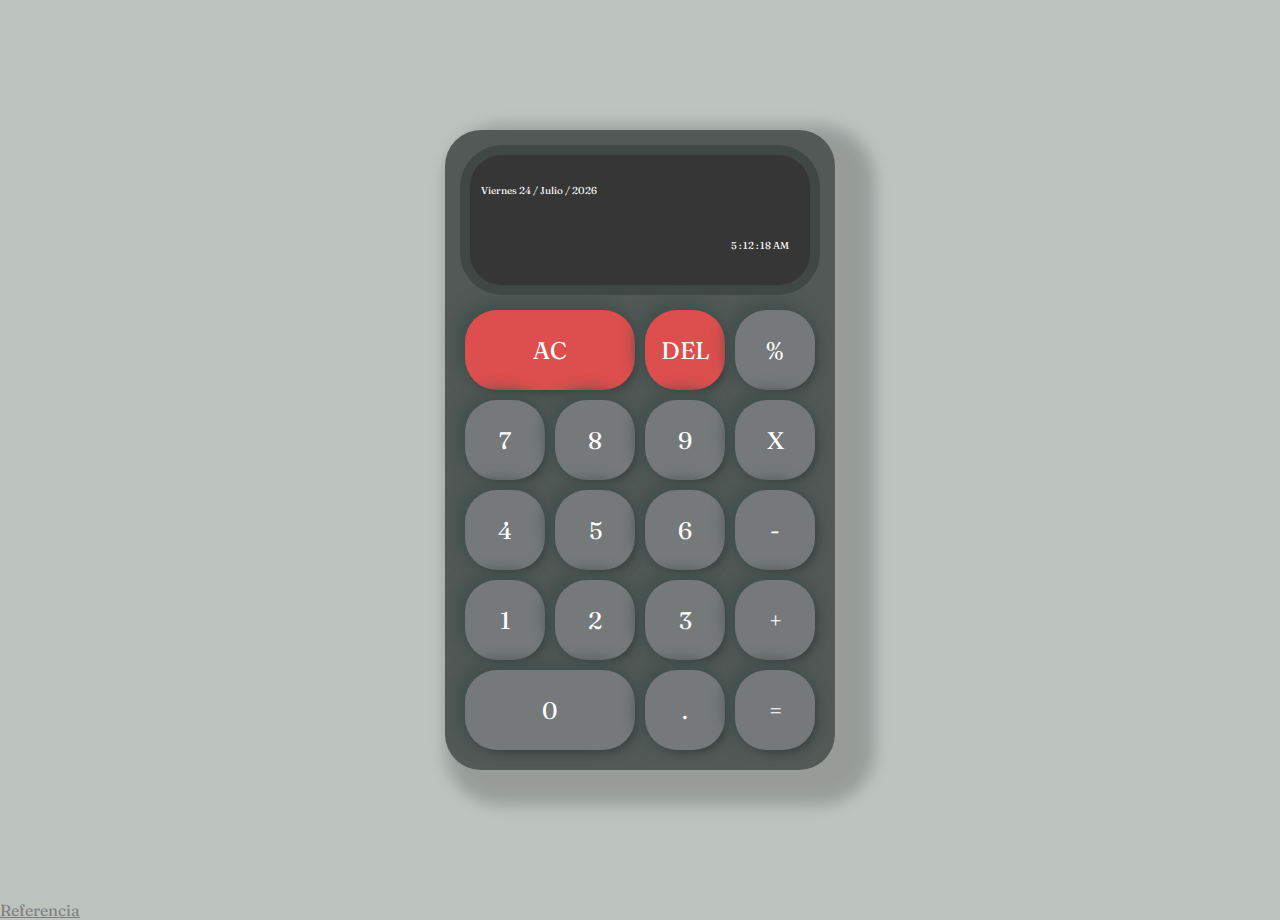
<file: index.html>
<!DOCTYPE html>
<html lang="en">
<head>
    <meta charset="UTF-8">
    <meta name="viewport" content="width=device-width, initial-scale=1.0">
    <title>Calculadora</title>
    <link href="https://fonts.googleapis.com/css2?family=Fraunces&display=swap" rel="stylesheet">
    <link href="index.css" rel="stylesheet" />
    <script src="Display.js" type="text/javascript"></script>
    <script src="Calculadora.js" type="text/javascript"></script>
    <script src="index.js" type="text/javascript" defer></script>
    <script src="fechayhora.js" type="text/javascript"></script>
</head>
<body>
    
    
    <div class="container">
        <div class="calculadora">
            <div class="display">
                <div id="valor-anterior"></div>
                <div id="valor-actual"></div>
                <div class="fecha">
                <p id="diaSemana" class="diaSemana"></p>
                <p id="dia" class="dia"></p>
                <p>/</p>
                <p id="mes" class="mes"></p>
                <p>/</p>
                <p id="year" class="year"></p>
                </div>
            <div class="reloj">
                <p id="horas" class="horas"></p>
                <p>:</p>
                <p id="minutos" class="minutos"></p>
                <p>:</p>               
                <p id="segundos" class="segundos"></p>
                <p id="ampm" class="ampm"></p>                    
               
            </div>
            </div>

            <button style="background-color: rgb(221, 78, 78);" class="col-2" onclick="display.borrarTodo()" ba>AC</button>
            <button style="background-color: rgb(221, 78, 78);"onclick="display.borrar()">DEL</button>
            <button class="operador" value="dividir">%</button>
            <button class="numero">7</button>
            <button class="numero">8</button>
            <button class="numero">9</button>
            <button class="operador" value="multiplicar">X</button>
            <button class="numero">4</button>
            <button class="numero">5</button>
            <button class="numero">6</button>
            <button class="operador" value="restar">-</button>
            <button class="numero">1</button>
            <button class="numero">2</button>
            <button class="numero">3</button>
            <button class="operador" value="sumar">+</button>
            <button class="col-2 numero">0</button>
            <button class="numero">.</button>
            <button class="operador" value="igual">=</button>
        </div>
    </div>
    <a style="color: gray;" href="https://www.salamarkesa.com/crear-calculadora-con-html-css-javascript/">Referencia</a>
    <script src="fechayhora.js"></script>
</body>
</html>
</file>
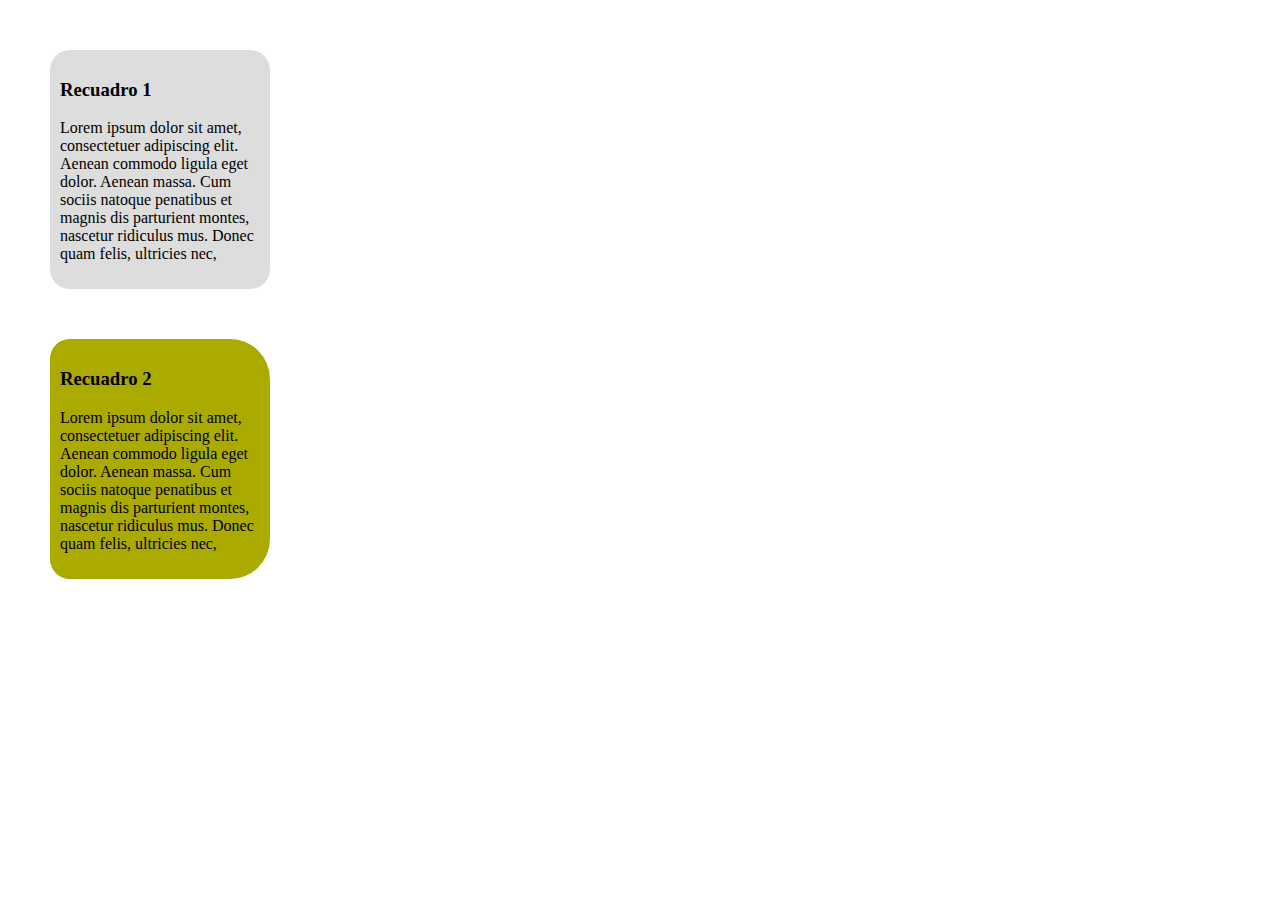
<file: bordes.html>
<!DOCTYPE html> 

<html> 

<head> 

<title>Prueba</title> 

<style type="text/css"> 

#recuadro1{

  border-radius: 20px;  

  background-color:#ddd;

  width:200px;

  padding:10px;

}

#recuadro2{

  border-radius: 20px 40px 40px 20px;  

  background-color:#aa0;

  width:200px;

  padding:10px;

  margin-top:50px;

}

body {

  background:white;

  margin:50px;

}

</style> 

</head> 

<body> 

<div id="recuadro1"> 

<h3>Recuadro 1</h3>

<p>Lorem ipsum dolor sit amet, consectetuer adipiscing elit. Aenean commodo ligula eget dolor. Aenean massa. Cum sociis natoque penatibus et magnis dis parturient montes, nascetur ridiculus mus. Donec quam felis, ultricies nec, </p>

</div> 

<div id="recuadro2"> 

<h3>Recuadro 2</h3>

<p>Lorem ipsum dolor sit amet, consectetuer adipiscing elit. Aenean commodo ligula eget dolor. Aenean massa. Cum sociis natoque penatibus et magnis dis parturient montes, nascetur ridiculus mus. Donec quam felis, ultricies nec, </p>

</div> 

</body> 

</html>
</file>
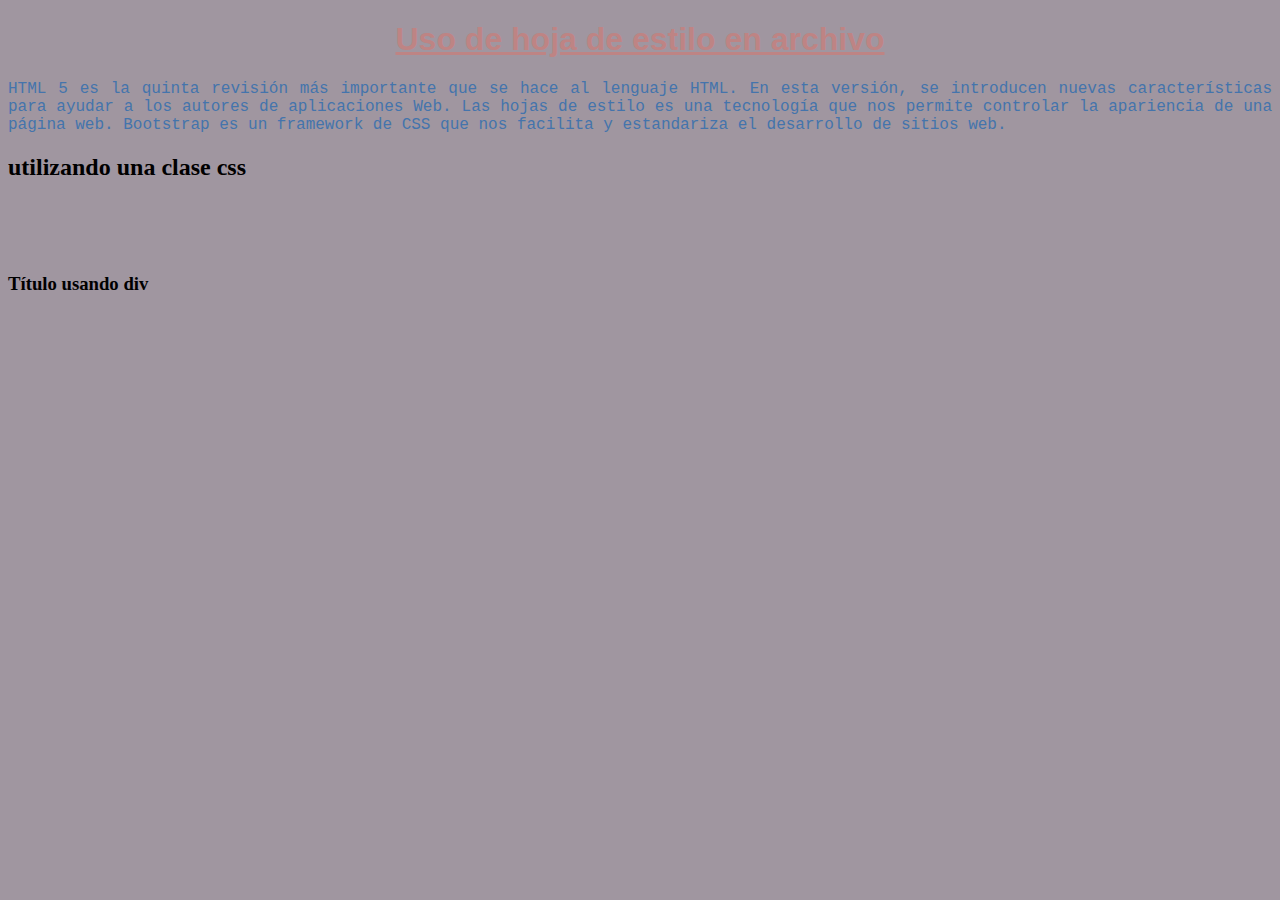
<file: hoja_estilo.html>
<!DOCTYPE html>
<html lang="en">
<head>
    <meta charset="UTF-8">
    <meta http-equiv="X-UA-Compatible" content="IE=edge">
    <meta name="viewport" content="width=device-width, initial-scale=1.0">
    <title>Document</title>
    <link rel = "StyleSheet" href="estilo.css">
</head>
<body>
    <h1>Uso de hoja de estilo en archivo</h1>
    <p>HTML 5 es la quinta revisión más importante que se hace al lenguaje HTML. En esta versión, se introducen nuevas características para ayudar a los autores de aplicaciones Web.

        Las hojas de estilo es una tecnología que nos permite controlar la apariencia de una página web.
        
        Bootstrap es un framework de CSS que nos facilita y estandariza el desarrollo de sitios web.</p>
        <h2  class="resaltado" > utilizando una clase css           
        </h2>
        <br>
        <br>
        <br>
        <div id="Cabecera"></div>
        <h3>Título usando div</h3>
</body>
</html>
</file>
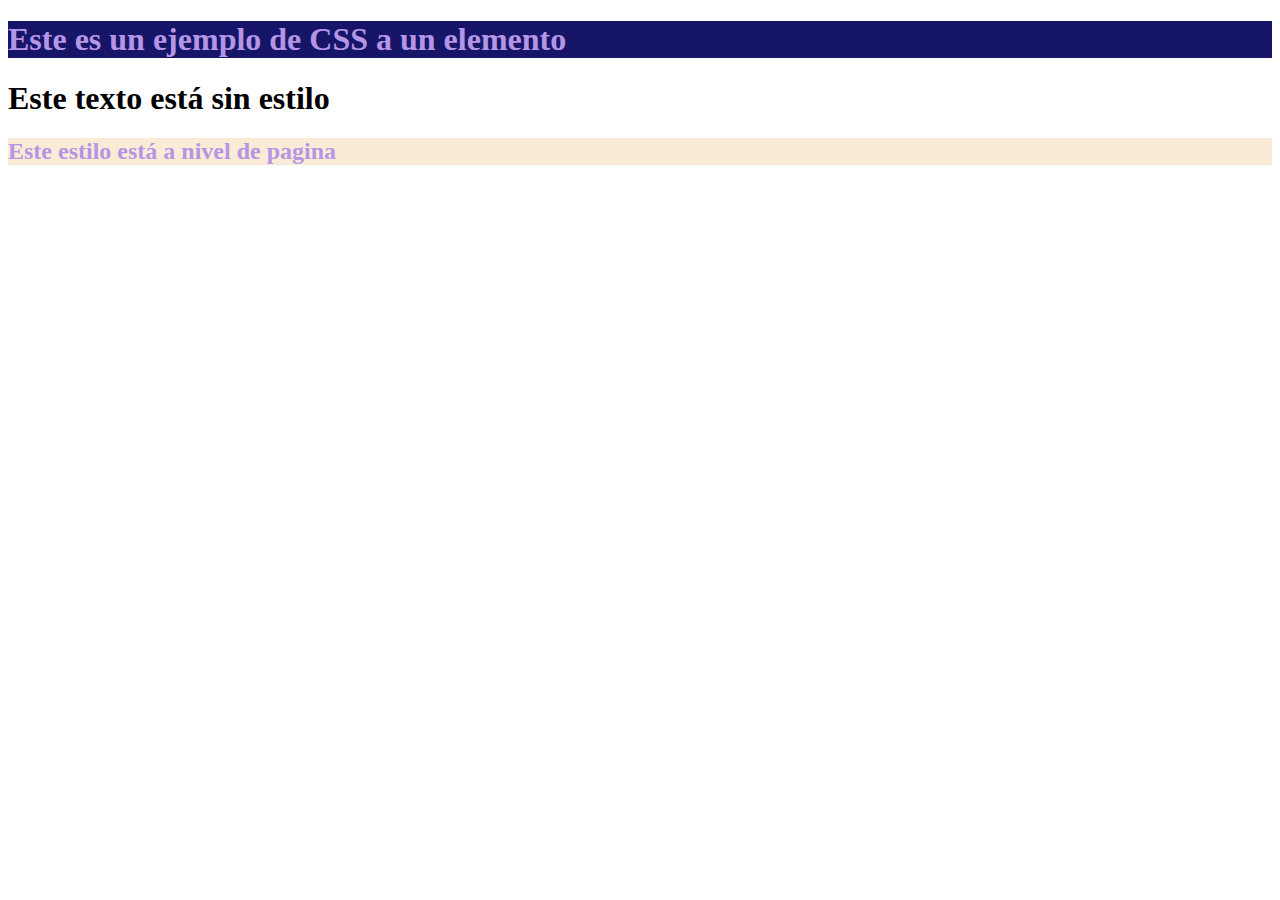
<file: hojas.html>
<!DOCTYPE html>
<html lang="en">
<head>
    <meta charset="UTF-8">
    <meta http-equiv="X-UA-Compatible" content="IE=edge">
    <meta name="viewport" content="width=device-width, initial-scale=1.0">
    <title>Document</title>
<!-- estilo a nivel de página-->
    <style>
        h2 {color: #b496e4; background-color: antiquewhite;  }

    
    </style>
</head>
<body>
    <!-- estilo a nivel de elemento-->
   <h1 style="color: #b496e4; background-color: rgb(23, 21, 104);" >Este es un ejemplo de CSS a un elemento</h1>  
   <h1>Este texto está sin estilo</h1>
   <h2>Este estilo está a nivel de pagina</h>
</body>
</html>
</file>
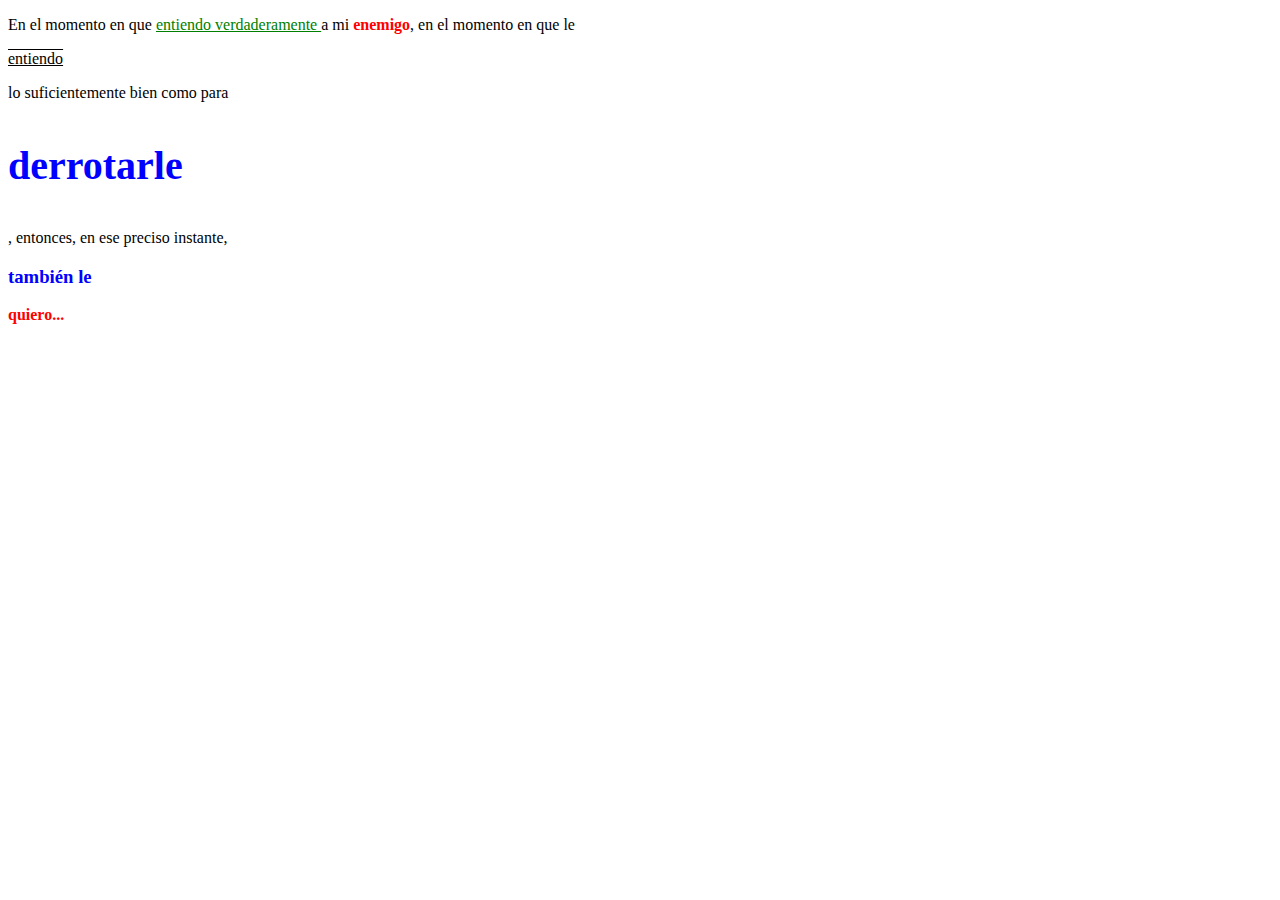
<file: index1.html>
<!DOCTYPE html>
<html lang="en">
<head>
    <meta charset="UTF-8">
    <meta http-equiv="X-UA-Compatible" content="IE=edge">
    <meta name="viewport" content="width=device-width, initial-scale=1.0">
    <title>Document</title>
    <link rel = "StyleSheet" href="estilo1.css">
</head>
<body>
    <p>En el momento en que <a href="https://github.com/"> entiendo verdaderamente </a>a mi <b>enemigo</b>, en el momento en que le <p class="prueba">entiendo </p> lo suficientemente bien como para <h3 id="prueba2">derrotarle</h3>, entonces, en ese preciso instante, <h3>también le</h3> <b>  quiero...</b></p>
</body>
</html
</file>
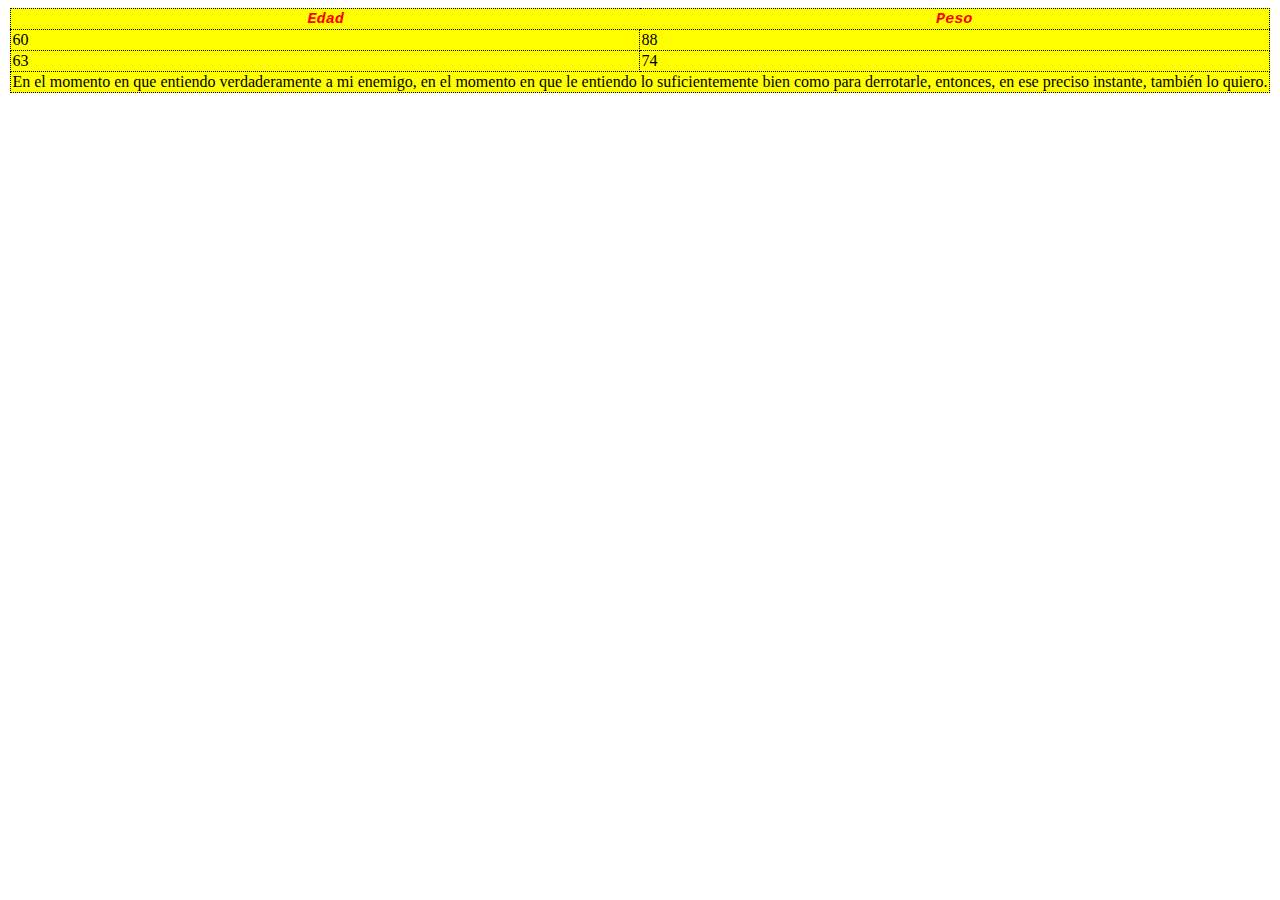
<file: index4.html>
<!DOCTYPE html>
<html lang="en">
<head>
    <meta charset="UTF-8">
    <meta http-equiv="X-UA-Compatible" content="IE=edge">
    <meta name="viewport" content="width=device-width, initial-scale=1.0">
    <title>Document</title>
    <link rel = "StyleSheet" href="estilo4.css">
</head>
</head>
<body>
    <table>
        <tr><!-- Fila -->
        <th class="fila_head">Edad</th> <!-- Table head -->
        <th class="fila_head">Peso</th>
        </tr>
        <tr>
        <td class="fila">60</td> <!-- Columna -->
        <td class="fila">88</td>
        </tr>
        <tr>
        <td class="fila">63</td> 
        <td class="fila">74</td>
        </tr>
        <tr>
        <!-- Junta dos filas en una -->
        <td colspan="2" class="texto">En el momento en que entiendo verdaderamente a mi enemigo,
        en el momento en que le entiendo lo suficientemente bien como para derrotarle, entonces, 
        en ese preciso instante, también lo quiero.
        </td>
        </tr>
        </table>
        
</body>
</html>
</file>
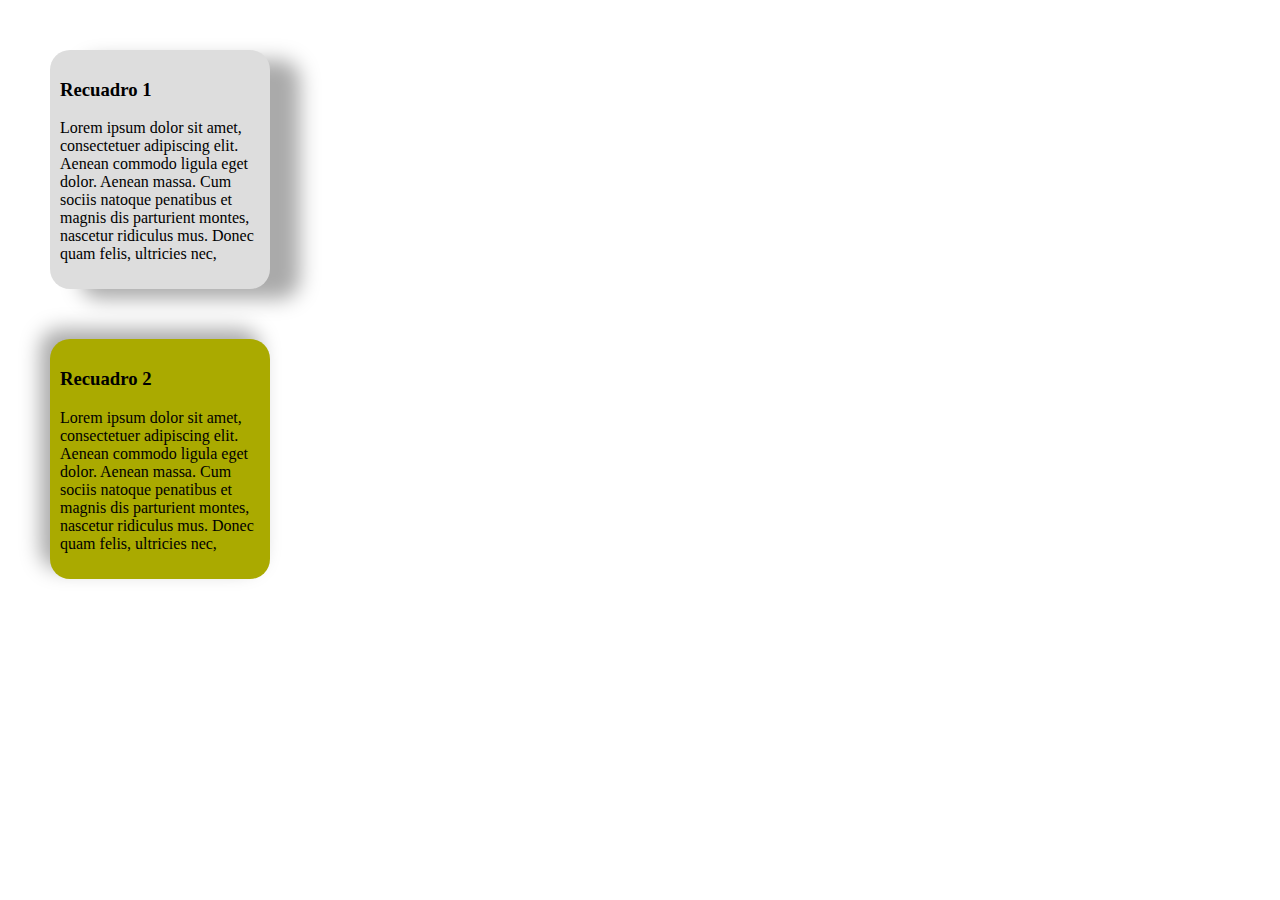
<file: sombras.html>
<!DOCTYPE html> 

<html> 

<head> 

<title>Prueba</title> 

<style type="text/css"> 

#recuadro1{

  box-shadow: 30px 10px 20px #aaa; 

  border-radius: 20px;  

  background-color:#ddd;

  width:200px;

  padding:10px;

}

#recuadro2{

  box-shadow: -10px -10px 20px #aaa; 

  border-radius: 20px;  

  background-color:#aa0;

  width:200px;

  padding:10px;

  margin-top:50px;

}

body {

  background:white;

  margin:50px;

}

</style> 

</head> 

<body> 

<div id="recuadro1"> 

<h3>Recuadro 1</h3>

<p>Lorem ipsum dolor sit amet, consectetuer adipiscing elit. Aenean commodo ligula eget dolor. Aenean massa. Cum sociis natoque penatibus et magnis dis parturient montes, nascetur ridiculus mus. Donec quam felis, ultricies nec, </p>

</div> 

<div id="recuadro2"> 

<h3>Recuadro 2</h3>

<p>Lorem ipsum dolor sit amet, consectetuer adipiscing elit. Aenean commodo ligula eget dolor. Aenean massa. Cum sociis natoque penatibus et magnis dis parturient montes, nascetur ridiculus mus. Donec quam felis, ultricies nec, </p>

</div> 

</body> 

</html>
</file>
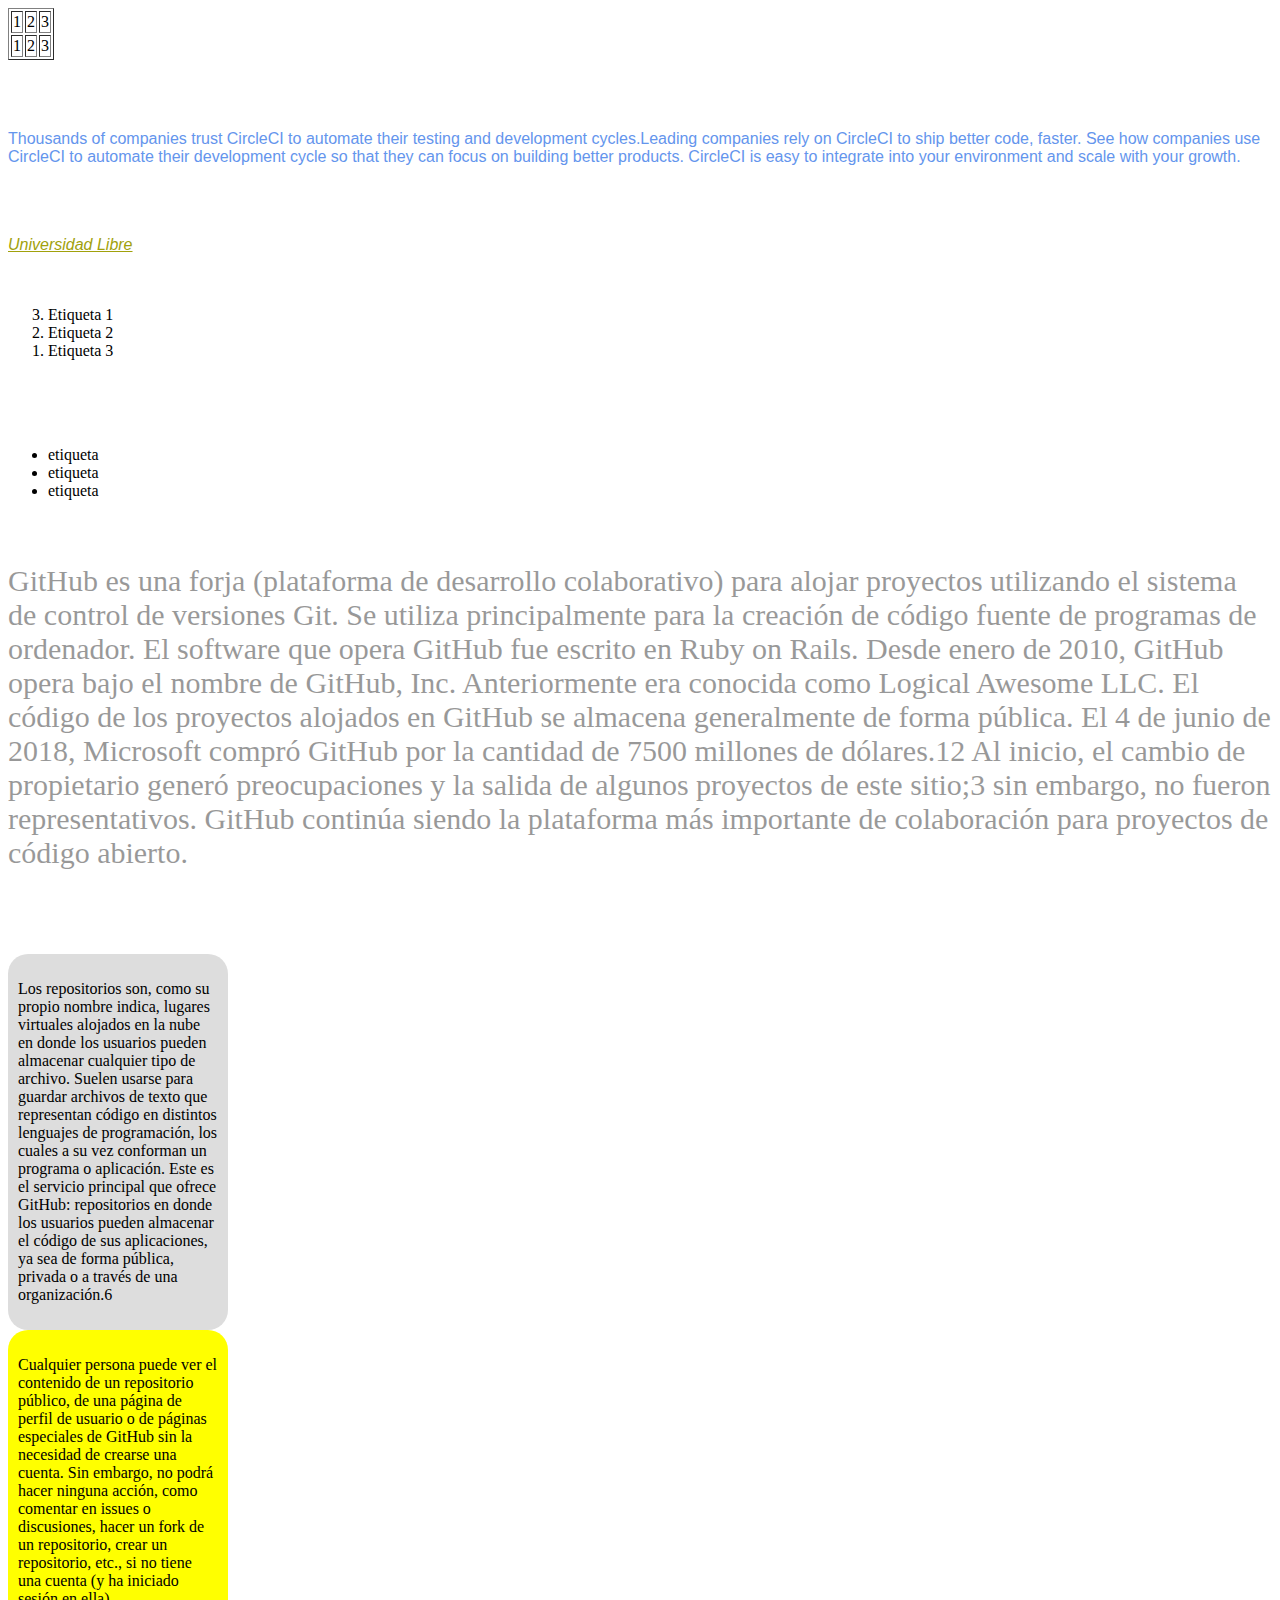
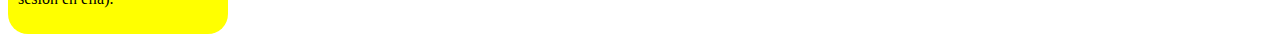
<file: table.html>
<!DOCTYPE html>
<html lang="en">
<head>
    <meta charset="UTF-8">
    <meta http-equiv="X-UA-Compatible" content="IE=edge">
    <meta name="viewport" content="width=device-width, initial-scale=1.0">
    <title>Document</title>
    <link rel = "StyleSheet" href="tabla.css">
</head>
<body>
    <table border="1" >
        <tr>
            <td>1</td>
            <td>2</td>
            <td>3</td>
        </tr>
        <tr>
            <td>1</td>
            <td>2</td>
            <td>3</td>
        </tr>

    </table>
    <br><br><br>
    <p class="parrafo">
        Thousands of companies trust CircleCI to automate their testing and development cycles.Leading companies rely on CircleCI to ship better code, faster.
        See how companies use CircleCI to automate their development cycle so that they can focus on building better products. CircleCI is easy to integrate into your environment and scale with your growth.
    </p>
    <br><br><br>
    <a href="https://www.unilibre.edu.co/" id="acceso">Universidad Libre</a>
    <br><br><br>
    <ol reversed>
        <li>
            Etiqueta 1
        </li>
        <li>
            Etiqueta 2
        </li>
        <li>
            Etiqueta 3
        </li>
    </ol>
    <br><br><br>
    <ul>
        <li>etiqueta</li>
        <li>etiqueta</li>
        <li>etiqueta</li>
    </ul>
    <br>
    <div id = "recuadro">
    <p>
        GitHub es una forja (plataforma de desarrollo colaborativo) para alojar proyectos utilizando el sistema de control de versiones Git. Se utiliza principalmente para la creación de código fuente de programas de ordenador. El software que opera GitHub fue escrito en Ruby on Rails. Desde enero de 2010, GitHub opera bajo el nombre de GitHub, Inc. Anteriormente era conocida como Logical Awesome LLC. El código de los proyectos alojados en GitHub se almacena generalmente de forma pública.

El 4 de junio de 2018, Microsoft compró GitHub por la cantidad de 7500 millones de dólares.1​2​ Al inicio, el cambio de propietario generó preocupaciones y la salida de algunos proyectos de este sitio;3​ sin embargo, no fueron representativos. GitHub continúa siendo la plataforma más importante de colaboración para proyectos de código abierto.
    </p>
</div>
<br><br><br>
<div id="recuadro1">
    <p>
        Los repositorios son, como su propio nombre indica, lugares virtuales alojados en la nube en donde los usuarios pueden almacenar cualquier tipo de archivo. Suelen usarse para guardar archivos de texto que representan código en distintos lenguajes de programación, los cuales a su vez conforman un programa o aplicación. Este es el servicio principal que ofrece GitHub: repositorios en donde los usuarios pueden almacenar el código de sus aplicaciones, ya sea de forma pública, privada o a través de una organización.6​
    </p>
</div>
<div id="recuadro2">
    <p>
        Cualquier persona puede ver el contenido de un repositorio público, de una página de perfil de usuario o de páginas especiales de GitHub sin la necesidad de crearse una cuenta. Sin embargo, no podrá hacer ninguna acción, como comentar en issues o discusiones, hacer un fork de un repositorio, crear un repositorio, etc., si no tiene una cuenta (y ha iniciado sesión en ella).
    </p>
</div>

</body>
</html>
</file>
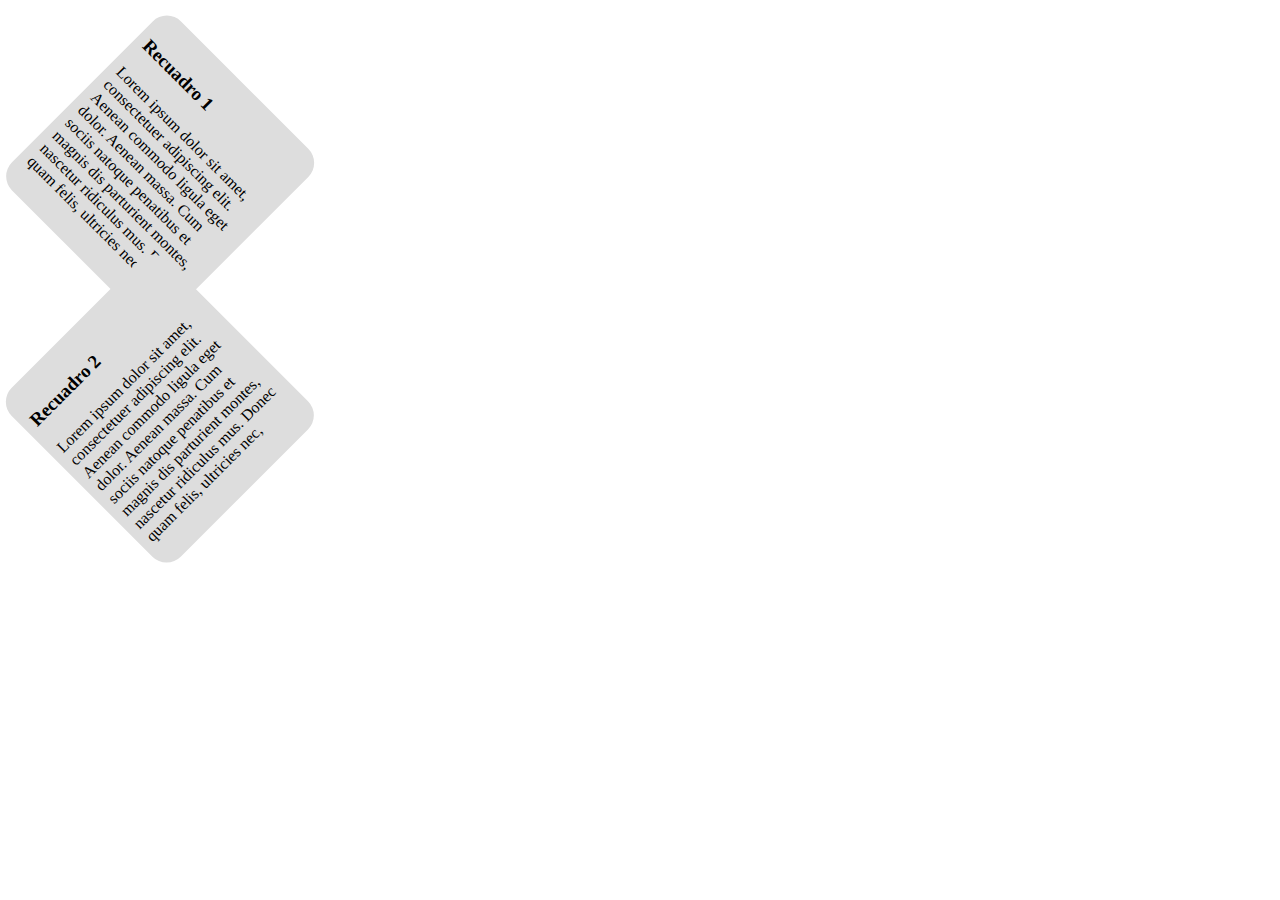
<file: transfromaciones.html>
<!DOCTYPE html> 

<html> 

<head> 

<title>Prueba</title> 

<style type="text/css"> 

#recuadro1{

  -ms-transform: rotate(45deg);

  -webkit-transform: rotate(45deg);

  -moz-transform: rotate(45deg);

  -o-transform: rotate(45deg);

  transform: rotate(45deg);

  border-radius: 20px;  

  background-color:#ddd;

  width:200px;

  padding:10px;

}

#recuadro2{

  -ms-transform: rotate(-45deg);

  -webkit-transform: rotate(-45deg);

  -moz-transform: rotate(-45deg);

  -o-transform: rotate(-45deg);

  transform: rotate(-45deg);

  border-radius: 20px;  

  background-color:#ddd;

  width:200px;

  padding:10px;

}

body {

  background:white;

  margin:50px;

}

</style> 

</head> 

<body> 

<div id="recuadro1"> 

<h3>Recuadro 1</h3>

<p>Lorem ipsum dolor sit amet, consectetuer adipiscing elit. Aenean commodo ligula eget dolor. Aenean massa. Cum sociis natoque penatibus et magnis dis parturient montes, nascetur ridiculus mus. Donec quam felis, ultricies nec, </p>

</div> 

<div id="recuadro2"> 

<h3>Recuadro 2</h3>

<p>Lorem ipsum dolor sit amet, consectetuer adipiscing elit. Aenean commodo ligula eget dolor. Aenean massa. Cum sociis natoque penatibus et magnis dis parturient montes, nascetur ridiculus mus. Donec quam felis, ultricies nec, </p>

</div> 

</body> 

</html>
</file>
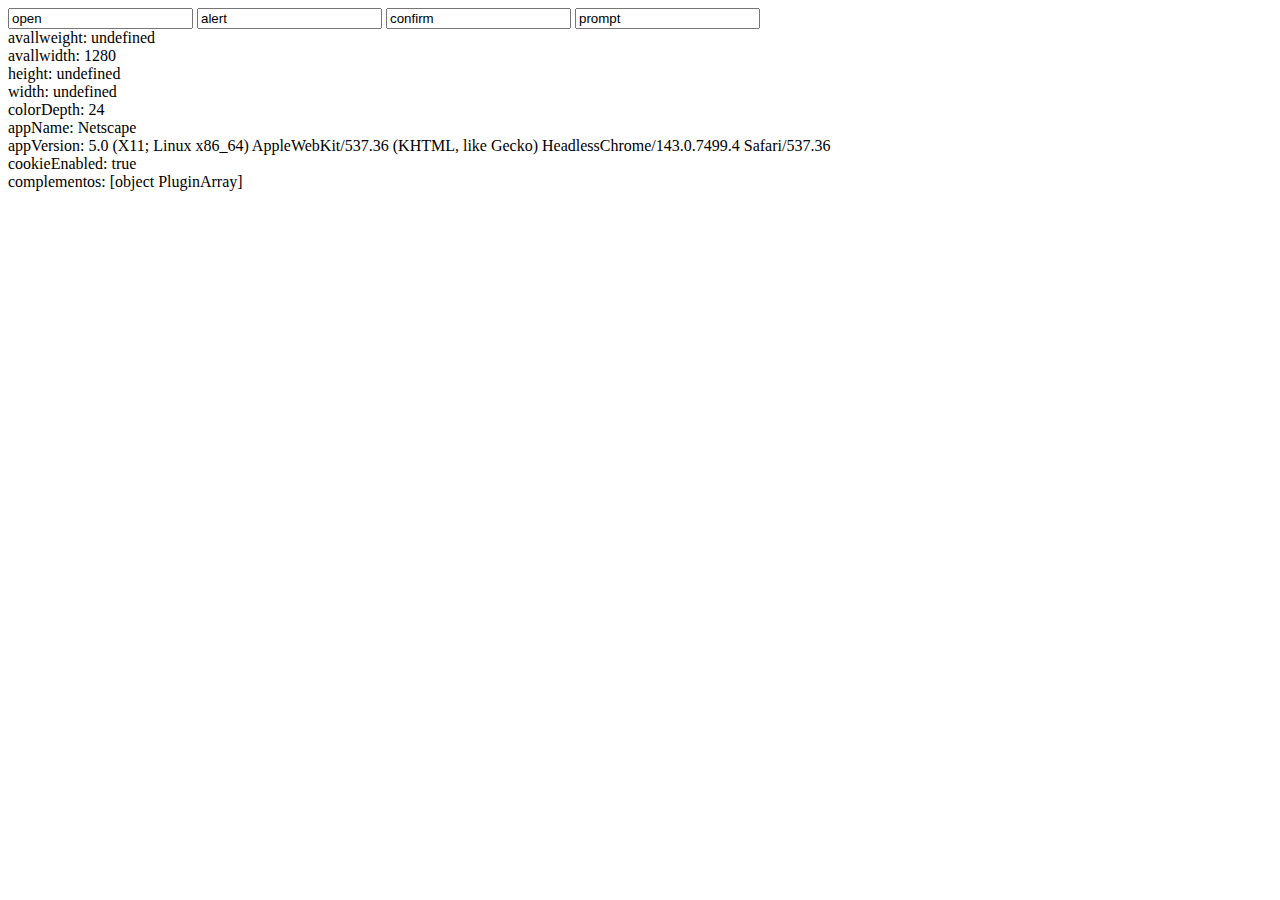
<file: window.html>
<!DOCTYPE html>
<html lang="en">
<head>
    <meta charset="UTF-8">
    <meta http-equiv="X-UA-Compatible" content="IE=edge">
    <meta name="viewport" content="width=device-width, initial-scale=1.0">
    <title>objetc window</title>
</head>
<body>
    <form>
        <input type="bottom" value="open" onclick="abrir()">
        <input type="bottom" value="alert" onclick="mostraralerta()">
        <input type="bottom" value="confirm" onclick="confirmar()">
        <input type="bottom" value="prompt" onclick="cargarcadena()">
    </form>
    <script>
        function abrir(){
            let ventana=open();
            ventana.document.write("Estoy escribieno en la nueva ventana");
            ventana.document.write("Estoy escribieno en la segunda ventana");

        }
        function mostraralerta(){
            alert ("Esta ventana ya la hemos visitdo en potras clases");
        }
        function confirmar(){
            let respuesta=confirm("Presiona alguno de los botones")
            if(respuesta==true)
            alert("presiona aceprtar");
            elsealert("Presiona cancelar");
        }
        function cargarcadena(){
            let carg = prompt("Escriba un texto")
            alert ("Usted ingresó más cargo");

        }
/* propiedades del objeto screen*/
document.write ("avallweight: "+screen.availWeight+"<br>");
document.write ("avallwidth: "+screen.availWidth+"<br>");
document.write ("height: "+screen.Height+"<br>");
document.write ("width: "+screen.Width+"<br>");
document.write ("colorDepth: "+screen.colorDepth+"<br>");
/* propiedades del navegador*/
document.write ("appName: "+navigator.appName+"<br>");
document.write ("appVersion: "+navigator.appVersion+"<br>");
document.write ("cookieEnabled: "+navigator.cookieEnabled+"<br>");
document.write ("complementos: "+navigator.plugins+"<br>");



    </script>
</body>
</html>
</file>
<file: index.css>
* {
    font-family: 'Fraunces', serif;
    color: #fff;
}

body {
    margin: 0;
    background-color: #bdc4c0;
}

.container {
    display: flex;
    justify-content: center;
    align-items: center;
    height: 100vh;
}

.calculadora {
    display: grid;
    grid-template-columns: repeat(4, 90px);
    grid-template-rows: 160px repeat(5, 90px);
    background-color: #525957;
    padding: 15px;
    border-radius: 36px;
    box-shadow: 20px 15px 15px 20px #00000033;
}

button {
    cursor: pointer;
    margin: 5px;
    padding: 0;
    border-radius: 32px;
    font-size: 1.5em;
    border: none;
    background-color: #757979;
    box-shadow: 5px 5px 10px -3px #00000040, -5px -5px 15px 3px #42504c;
}

button:active {
    background-color: #494b4a;
}

button:focus {
    outline: none;
}

.col-2 {
    grid-column: span 2;
}

.display {
    grid-column: 1 / -1;
    padding: 16px;
    display: flex;
    margin: 10px 10px 20px;
    flex-direction: column;
    align-items: flex-end;
    background-color: #363636;
    border-radius: 32px;
    text-align: right;
    justify-content: space-between;
    word-break: break-all;
    box-shadow: 0px 0px 0px 10px #00000033;
}

#valor-actual {
    font-size: 1.5em;
}

#valor-anterior {
    font-size: 2em;
}
.display p {
    line-height: 1em;
    display: inline-block;
}
.fecha{
    font-family: 'Fraunces', serif;
    text-align: left;
    font-size: x-small;
    padding: 5px;
    width: 100%;
    margin-bottom: 1.5em;
    }
.reloj{
    font-family: 'Fraunces', serif;
    padding: 5px;
    width: 100%;
    font-size: x-small;
    text-align: right;
    margin-bottom: 1.5em;
}
</file>
<file: estilo.css>
body {background-color: rgb(160, 150, 160);}
h1{
    color: rgb(190, 132, 132);
font-family: 'Gill Sans', 'Gill Sans MT', Calibri, 'Trebuchet MS', sans-serif;
font-size: 20; text-align: center; text-decoration: underline; }
p{
    color: rgb(68, 116, 172);
    font-family: 'Courier New', Courier, monospace;
    text-align: justify;
}
.resaaltado{
    color: black;
    background-color: rgb(146, 149, 194);
    font-style: italic;
}
#cabecera{
    font-family: 'Segoe UI', Tahoma, Geneva, Verdana, sans-serif
    ;
    font-size: 30;
    color: blueviolet;
    background-color: rgb(134, 95, 95);
}
</file>
<file: estilo1.css>
b{
    color:red;
    }
    .prueba{
    text-decoration:underline overline;
    }
    #prueba2{
    font-size:30pt;
    font-weight:bold;
    }
    a:hover{font-weight:bold;}
    a:link{color:green;}
    a:visited{color:red;}
    h3{color:blue;font-weight:bold;}
    h3 b{text-decoration:underline;}
</file>
<file: estilo4.css>
.fila_head{
    font-size: 95%;
    font-family: 'Courier New', Courier, monospace;
    font-style: italic;
    font-variant: normal;
    color: red;
}
table{
    background-color: yellow;
    border-collapse: collapse;
    border-bottom-style: dashed;
    border-color: red;
    border: 1px dotted black;
    margin: 0% auto;
}
td{ 
    border:1px dotted black;
}
</file>
<file: tabla.css>
.parrafo{
    font-weight: 100;
    font-family: Arial, Helvetica, sans-serif;
    color: cornflowerblue;
}
#acceso{
    color: rgb(161, 161, 11);
    font-style: italic;
    font-family: 'Gill Sans', 'Gill Sans MT', Calibri, 'Trebuchet MS', sans-serif;
}
#recuadro{
    background-image: url("C:\Users\salas\Documents\ing web\ing-web\imagen1.png");
    color: ·F00;
    width:  700;
    height: 450;
    border-radius: 15px;
    font-size: 30px;
    opacity: 0.4;
    align-self: center;
}
#recuadro1{
    border-radius: 20px;
    background-color: #ddd;
    width: 200px;
    padding: 10px;
}
#recuadro1:hover{
    font-weight: 300px;    
}
#recuadro2{
    border-radius: 20px;
    background-color: #ff0;
    width: 200px;
    padding: 10px;
    transition:width 1s;
    -webkit-transition: width 1s;
}
#recuadro2:hover{
    font-weight: 300px;    
}
</file>
